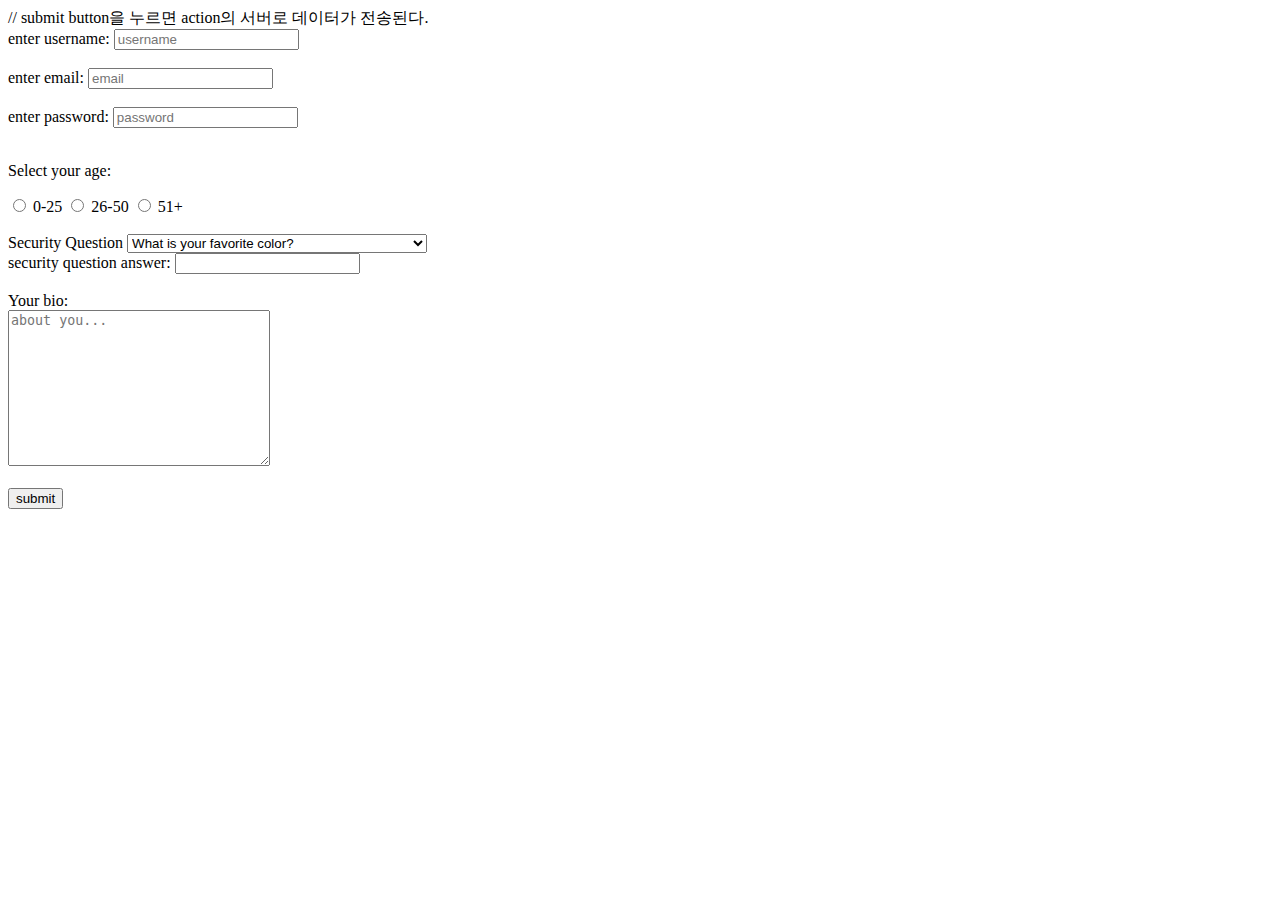
<file: 01. First_Practice/index.html>
<!DOCTYPE html>
<html>
<title>Learning HTML</title>

<head>
</head>

<body>
    // submit button을 누르면 action의 서버로 데이터가 전송된다.
    <form action="">
        <label for="username">enter username:</label>
        <input type="text" id="username" name="username" placeholder="username" required>
        <br><br>
        <label for="email">enter email:</label>
        <input type="email" id="email" name="email" placeholder="email" required>
        <br><br>
        <label for="password">enter password:</label>
        <input type="password" id="password" name="password" placeholder="password" required>
        <br><br>

        <p>Select your age:</p>
        <input type="radio" name="age" value="0-25" id="option-1">
        <label for="option-1">0-25</label>
        <input type="radio" name="age" value="26-50" id="option-2">
        <label for="option-2">26-50</label>
        <input type="radio" name="age" value="51+" id="option-3">
        <label for="option-3">51+</label>

        <br><br>
        <label for="question">Security Question</label>
        <select name="question" id="question">
            <option value="q1">What is your favorite color?</option>
            <option value="q2">If you could be a vegetabele, what it would be?</option>
        </select>

        <br>
        <label for="answer">security question answer:</label>
        <input type="text" id="answer" name="answer">

        <br><br>
        <label for="bio">Your bio:</label><br>
        <textarea name="bio" id="bio" cols="30" rows="10" placeholder="about you..."></textarea>
        <!-- We can change the size of texearea -->

        <br><br>
        <input type="submit" name="submit" value="submit">
    </form>

    <!-- 
- How to create a web form and what the 'action' attribute is for
- Seen a lot of the most common input types
        - text , email, password, radio, select, textarea
- How to use labels, the id attributes & the name attribute
- How forms are submitted and validated
     -->
</body>

</html>
</file>
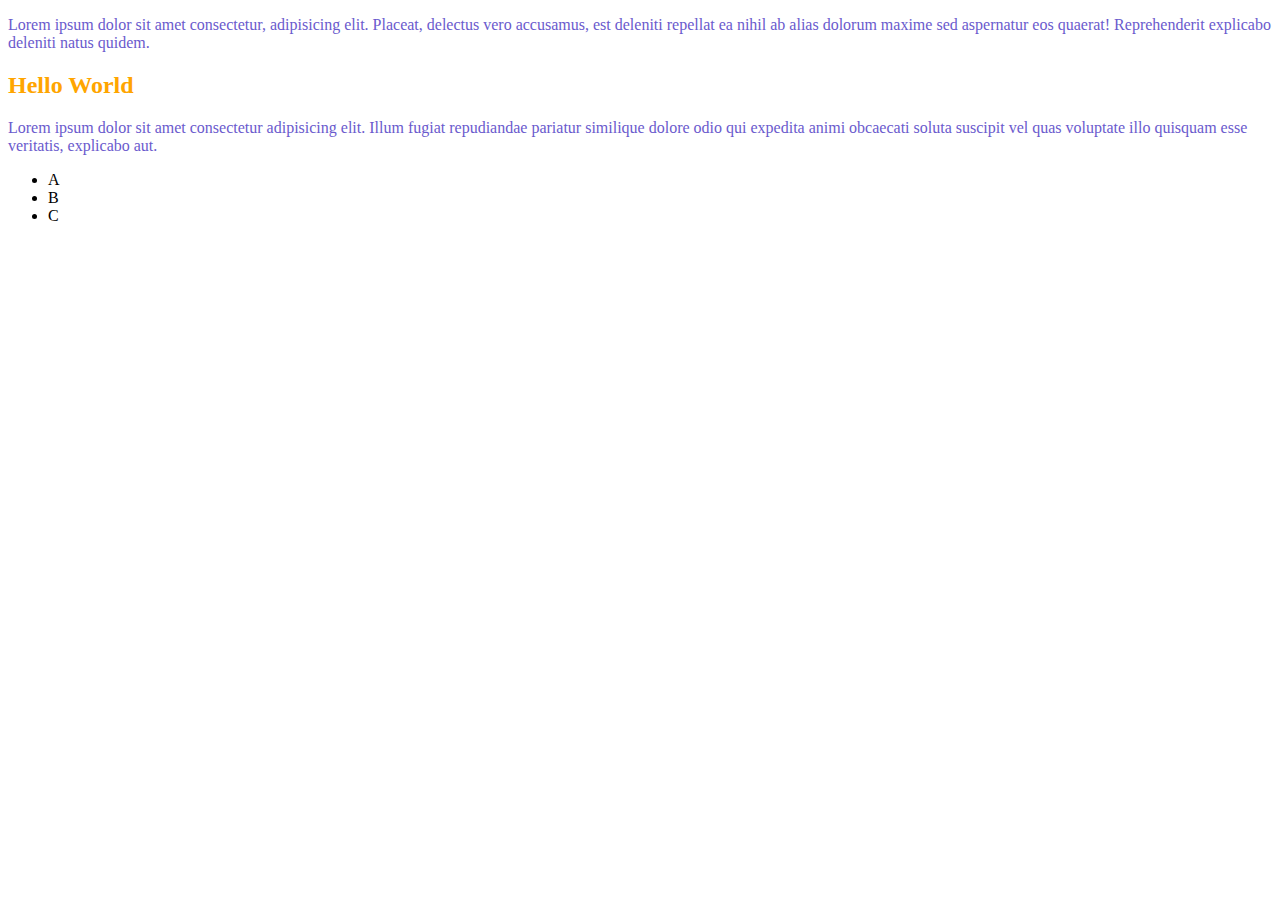
<file: 02. Second_Practice/index.html>
<!DOCTYPE html>
<html lang="en">

<head>
    <meta charset="UTF-8">
    <meta name="viewport" content="width=device-width, initial-scale=1.0">
    <meta http-equiv="X-UA-Compatible" content="ie=edge">
    <title>Document</title>
    <style>
        h2 {
            color: orange
        }

        p {
            color: slateblue;
        }
    </style>
</head>

<body>
    <p>Lorem ipsum dolor sit amet consectetur, adipisicing elit. Placeat, delectus vero accusamus, est deleniti repellat
        ea nihil ab alias dolorum maxime sed aspernatur eos quaerat! Reprehenderit explicabo deleniti natus quidem.</p>

    <div>
        <h2>Hello World</h2>
        <p>Lorem ipsum dolor sit amet consectetur adipisicing elit. Illum fugiat repudiandae pariatur similique dolore
            odio qui expedita animi obcaecati soluta suscipit vel quas voluptate illo quisquam esse veritatis, explicabo
            aut.</p>
        <ul>
            <li>A</li>
            <li>B</li>
            <li>C</li>
        </ul>
    </div>
</body>

</html>
</file>
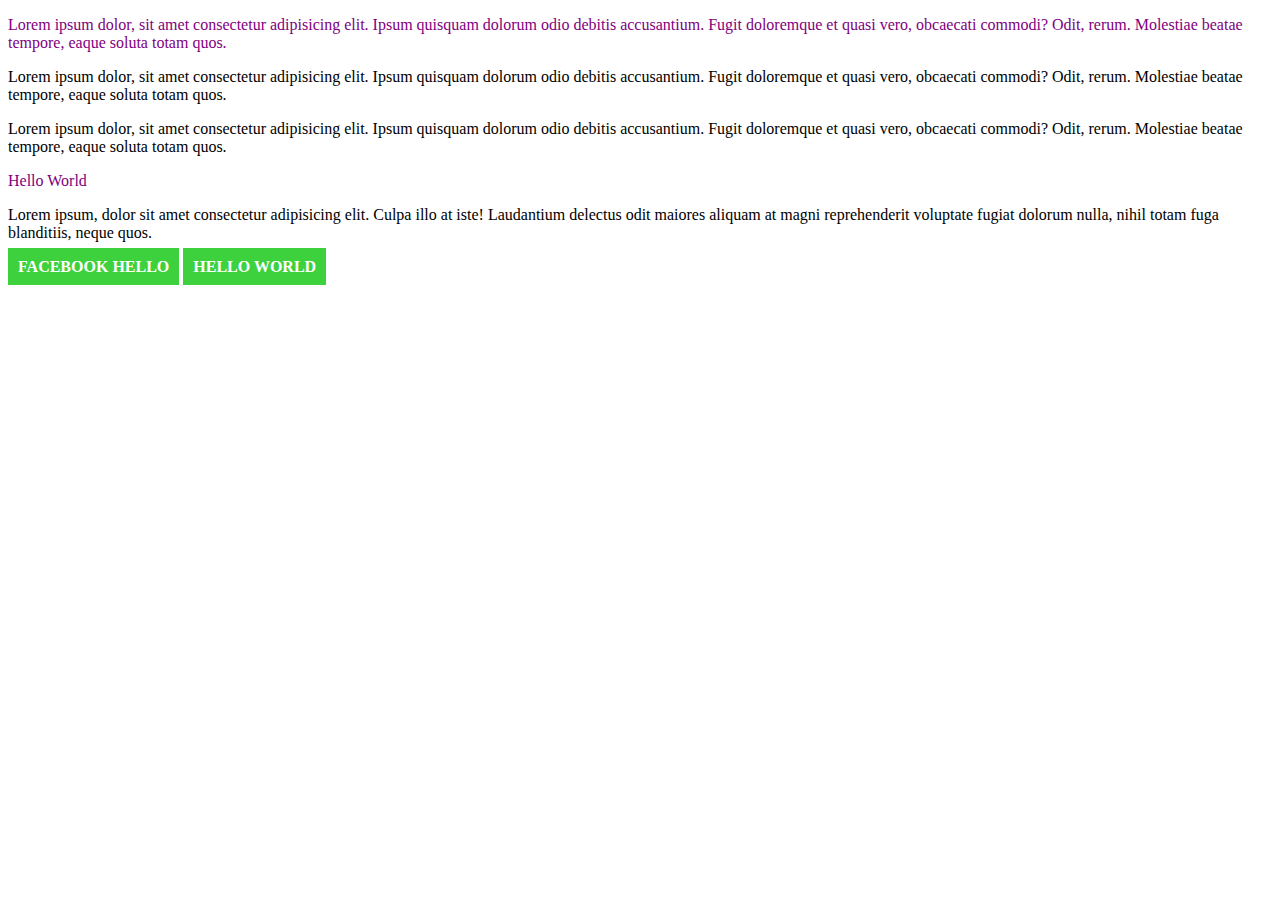
<file: 03_Third_Practice/index.html>
<!DOCTYPE html>
<html lang="en">

<head>
    <link rel="stylesheet" href="./styles.css">
    <meta charset="UTF-8">
    <meta name="viewport" content="width=device-width, initial-scale=1.0">
    <meta http-equiv="X-UA-Compatible" content="ie=edge">
    <title>Document</title>
</head>

<body>
    <!-- id cannot be reusable -->
    <div id="content">

        <p class="error">Lorem ipsum dolor, sit amet consectetur adipisicing elit. Ipsum quisquam dolorum odio debitis
            accusantium. Fugit
            doloremque et quasi vero, obcaecati commodi? Odit, rerum. Molestiae beatae tempore, eaque soluta totam quos.
        </p>
        <p class="success">Lorem ipsum dolor, sit amet consectetur adipisicing elit. Ipsum quisquam dolorum odio debitis
            accusantium. Fugit
            doloremque et quasi vero, obcaecati commodi? Odit, rerum. Molestiae beatae tempore, eaque soluta totam quos.
        </p>
        <p class="success feedback">Lorem ipsum dolor, sit amet consectetur adipisicing elit. Ipsum quisquam dolorum
            odio
            debitis accusantium. Fugit
            doloremque et quasi vero, obcaecati commodi? Odit, rerum. Molestiae beatae tempore, eaque soluta totam quos.
        </p>

        <div class="error">Hello World</div>
    </div>

    <p>Lorem ipsum, dolor sit amet consectetur adipisicing elit. Culpa illo at iste! Laudantium delectus odit maiores
        aliquam at magni reprehenderit voluptate fugiat dolorum nulla, nihil totam fuga blanditiis, neque quos.</p>

    <a href="www.facebook.com">Facebook Hello</a>
    <a href="www.google.com">Hello World</a>
</body>

</html>
</file>
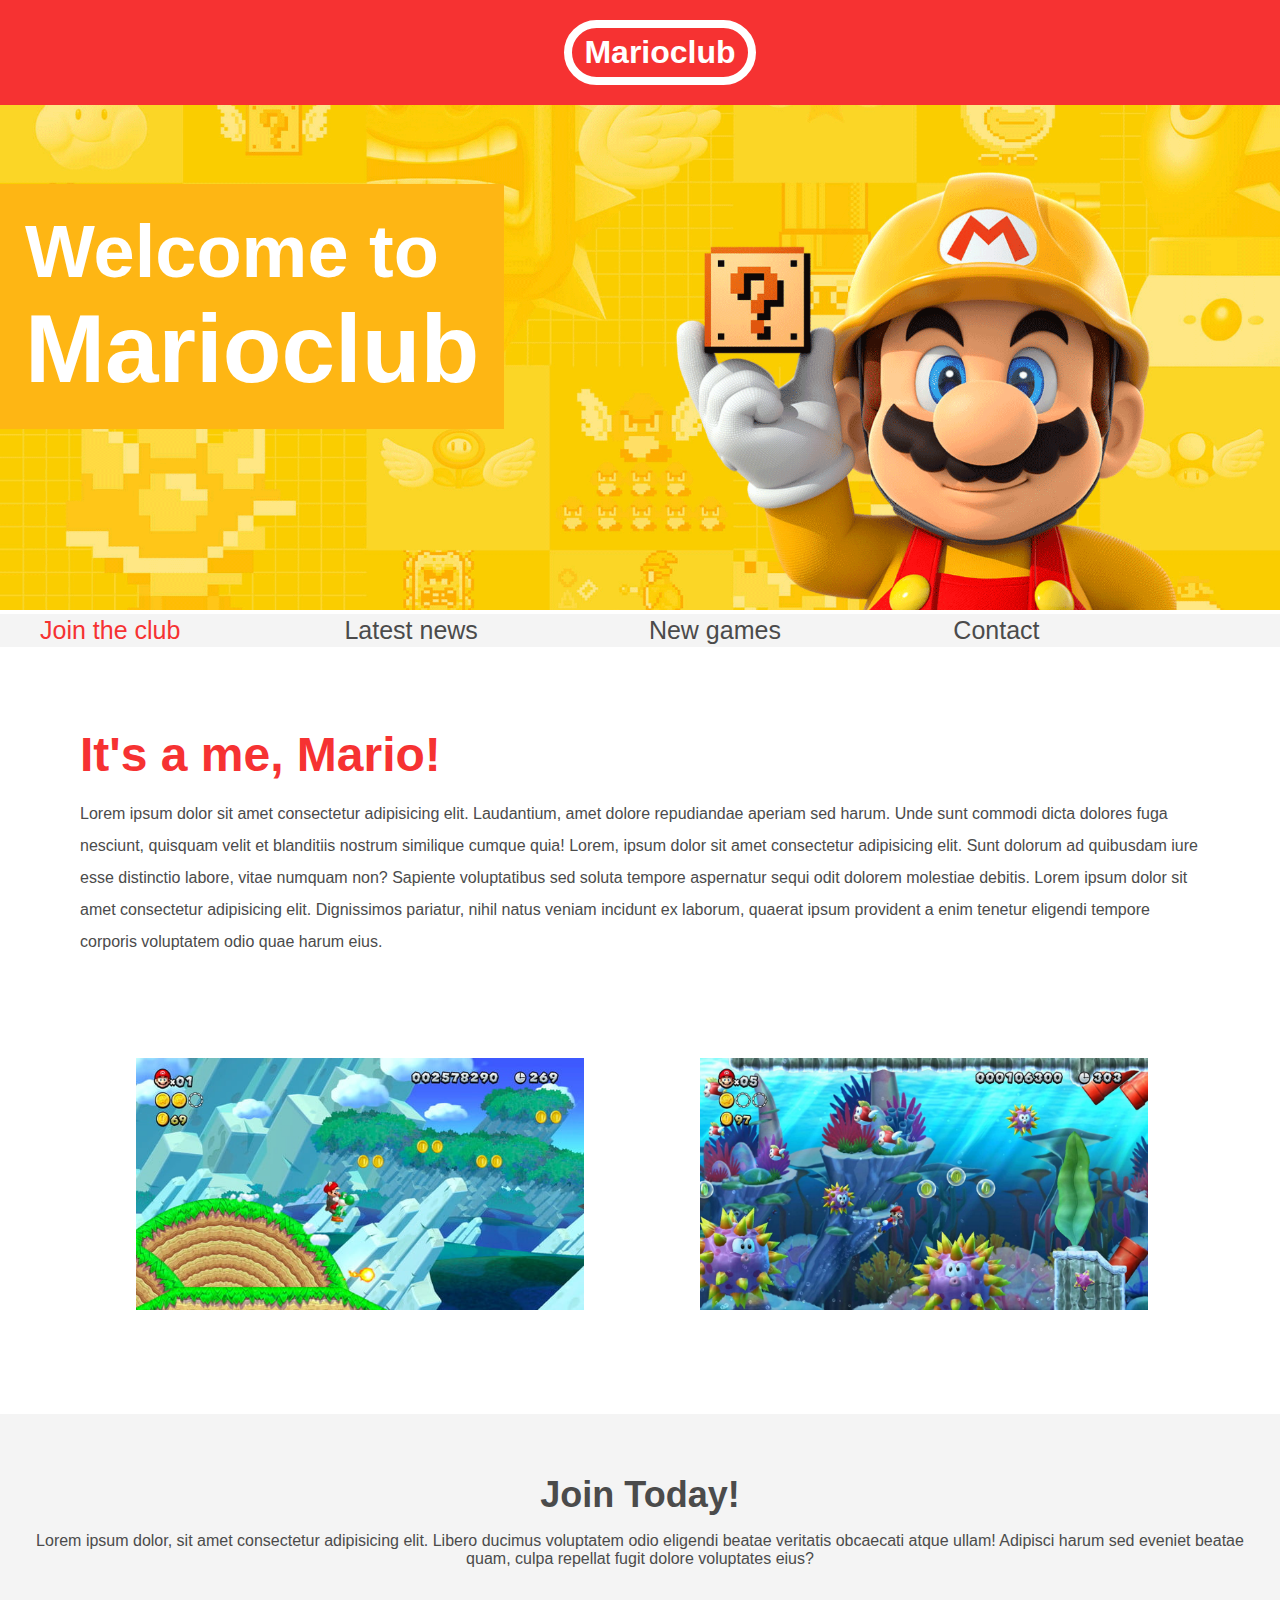
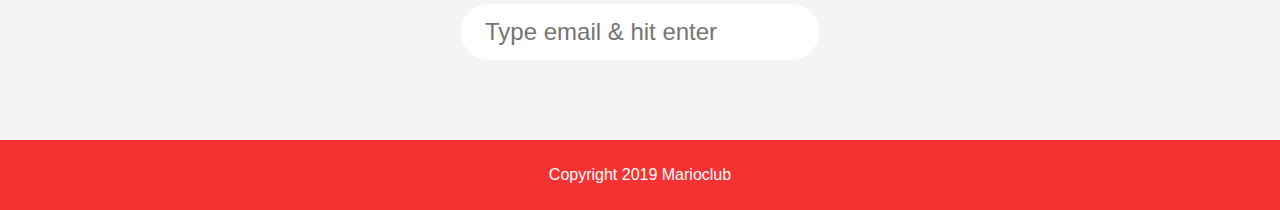
<file: 04_fourth_Practice/index.html>
<!DOCTYPE html>
<html lang="en">

<head>
    <link rel="stylesheet" href="styles.css">
    <meta charset="UTF-8">
    <meta name="viewport" content="width=device-width, initial-scale=1.0">
    <meta http-equiv="X-UA-Compatible" content="ie=edge">
    <title>Marioclub</title>
</head>

<body>
    <header>
        <h1>Marioclub</h1>
    </header>

    <section class="banner">
        <img src="img/banner.png" alt="marioclub welcome banner">
        <div class="welcome">
            <h2>Welcome to <br> <span>Marioclub</span></h2>
        </div>
    </section>

    <nav class="main-nav">
        <ul>
            <li><a href="/join.html" class="join">Join the club</a></li>
            <li><a href="/news.html">Latest news</a></li>
            <li><a href="/games.html">New games</a></li>
            <li><a href="/contact.html">Contact</a></li>
        </ul>
    </nav>

    <main>
        <article>
            <h2>It's a me, Mario!</h2>
            <p>Lorem ipsum dolor sit amet consectetur adipisicing elit. Laudantium, amet dolore repudiandae aperiam sed
                harum. Unde sunt commodi dicta dolores fuga nesciunt, quisquam velit et blanditiis nostrum similique
                cumque quia!
                Lorem, ipsum dolor sit amet consectetur adipisicing elit. Sunt dolorum ad quibusdam iure esse distinctio
                labore, vitae numquam non? Sapiente voluptatibus sed soluta tempore aspernatur sequi odit dolorem
                molestiae debitis.
                Lorem ipsum dolor sit amet consectetur adipisicing elit. Dignissimos pariatur, nihil natus veniam
                incidunt ex laborum, quaerat ipsum provident a enim tenetur eligendi tempore corporis voluptatem odio
                quae harum eius.
            </p>
            <ul class="images">
                <li><img src="img/thumb-1.png" alt="mario thumb 1"></li>
                <li><img src="img/thumb-2.png" alt="mario thumb 2"></li>
            </ul>
        </article>
    </main>

    <section class="join">
        <h2>Join Today!</h2>
        <p>Lorem ipsum dolor, sit amet consectetur adipisicing elit. Libero ducimus voluptatem odio eligendi beatae
            veritatis obcaecati atque ullam! Adipisci harum sed eveniet beatae quam, culpa repellat fugit dolore
            voluptates eius?</p>
        <form>
            <input type="email" name="email" placeholder="Type email & hit enter" required>
        </form>
    </section>

    <footer>
        <p class="copyright">Copyright 2019 Marioclub</p>
    </footer>
</body>

</html>
</file>
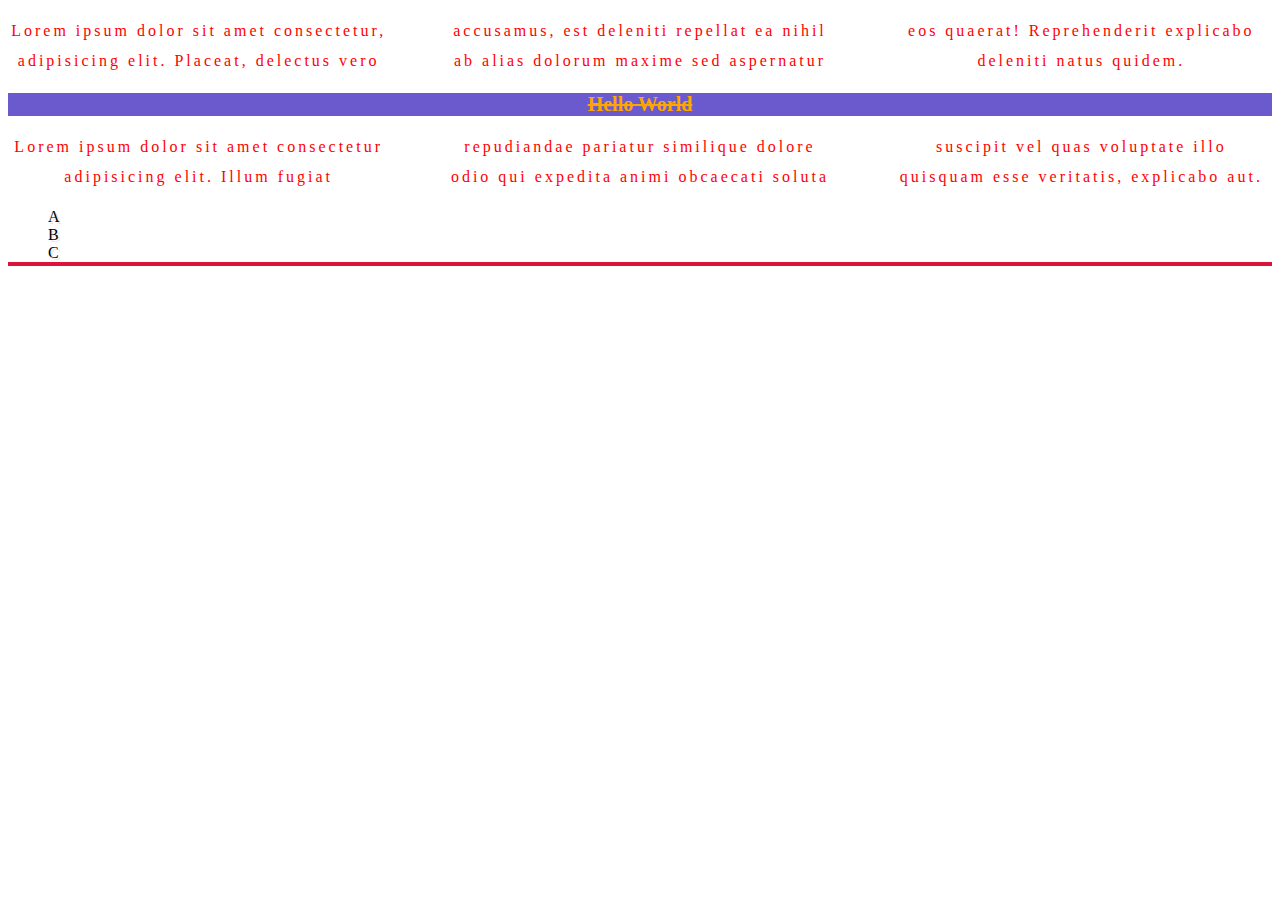
<file: 02. Second_Practice/about.html>
<!DOCTYPE html>
<html lang="en">

<head>
    <link rel="stylesheet" href="./styles.css">
    <meta charset="UTF-8">
    <meta name="viewport" content="width=device-width, initial-scale=1.0">
    <meta http-equiv="X-UA-Compatible" content="ie=edge">
    <title>Document</title>
</head>

<body>
    <p>Lorem ipsum dolor sit amet consectetur, adipisicing elit. Placeat, delectus vero accusamus, est deleniti repellat
        ea nihil ab alias dolorum maxime sed aspernatur eos quaerat! Reprehenderit explicabo deleniti natus quidem.</p>

    <div>
        <h2>Hello World</h2>
        <p>Lorem ipsum dolor sit amet consectetur adipisicing elit. Illum fugiat repudiandae pariatur similique dolore
            odio qui expedita animi obcaecati soluta suscipit vel quas voluptate illo quisquam esse veritatis, explicabo
            aut.</p>
        <ul>
            <li>A</li>
            <li>B</li>
            <li>C</li>
        </ul>
    </div>
</body>

</html>
</file>
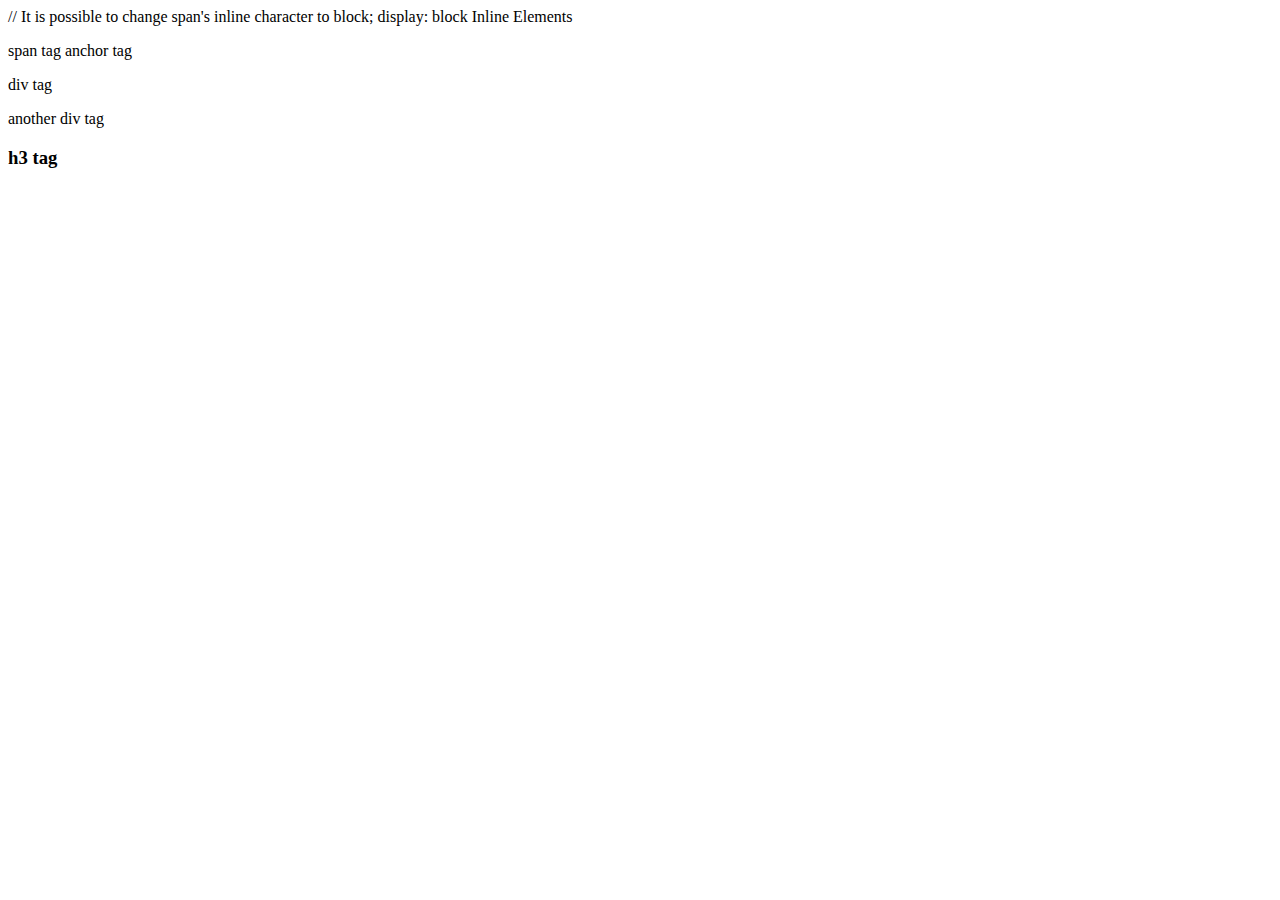
<file: 02. Second_Practice/line.html>
<!DOCTYPE html>
<html lang="en">

<head>
    <meta charset="UTF-8">
    <meta name="viewport" content="width=device-width, initial-scale=1.0">
    <meta http-equiv="X-UA-Compatible" content="ie=edge">
    <title>Document</title>
</head>

<body>
    // It is possible to change span's inline character to block; display: block
    <span>Inline Elements</span>

    <p>span tag <a>anchor tag</a></p>

    <div>
        <p>div tag</p>
        <p>another div tag</p>
    </div>

    <h3>h3 tag</h3>
</body>

</html>
</file>
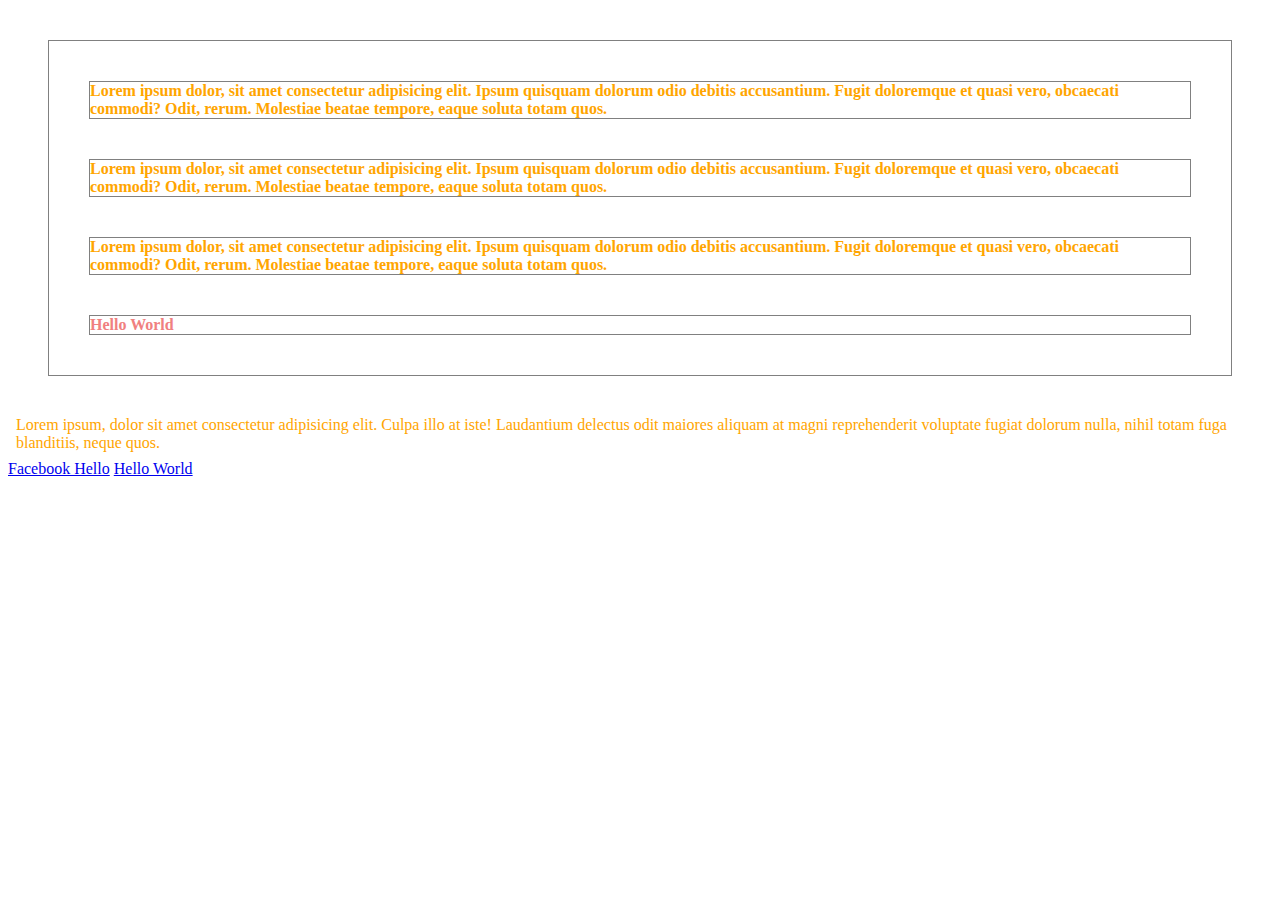
<file: 03_Third_Practice/inheritance.html>
<!DOCTYPE html>
<html lang="en">

<head>
    <link rel="stylesheet" href="./inheritnace.css">
    <meta charset="UTF-8">
    <meta name="viewport" content="width=device-width, initial-scale=1.0">
    <meta http-equiv="X-UA-Compatible" content="ie=edge">
    <title>Document</title>
</head>

<body>
    <!-- id cannot be reusable -->
    <div id="content">

        <p class="error">Lorem ipsum dolor, sit amet consectetur adipisicing elit. Ipsum quisquam dolorum odio debitis
            accusantium. Fugit
            doloremque et quasi vero, obcaecati commodi? Odit, rerum. Molestiae beatae tempore, eaque soluta totam quos.
        </p>
        <p class="success">Lorem ipsum dolor, sit amet consectetur adipisicing elit. Ipsum quisquam dolorum odio debitis
            accusantium. Fugit
            doloremque et quasi vero, obcaecati commodi? Odit, rerum. Molestiae beatae tempore, eaque soluta totam quos.
        </p>
        <p class="success feedback">Lorem ipsum dolor, sit amet consectetur adipisicing elit. Ipsum quisquam dolorum
            odio
            debitis accusantium. Fugit
            doloremque et quasi vero, obcaecati commodi? Odit, rerum. Molestiae beatae tempore, eaque soluta totam quos.
        </p>

        <div class="error">Hello World</div>
    </div>

    <p>Lorem ipsum, dolor sit amet consectetur adipisicing elit. Culpa illo at iste! Laudantium delectus odit maiores
        aliquam at magni reprehenderit voluptate fugiat dolorum nulla, nihil totam fuga blanditiis, neque quos.</p>

    <a href="www.facebook.com">Facebook Hello</a>
    <a href="www.google.com">Hello World</a>
</body>

</html>
</file>
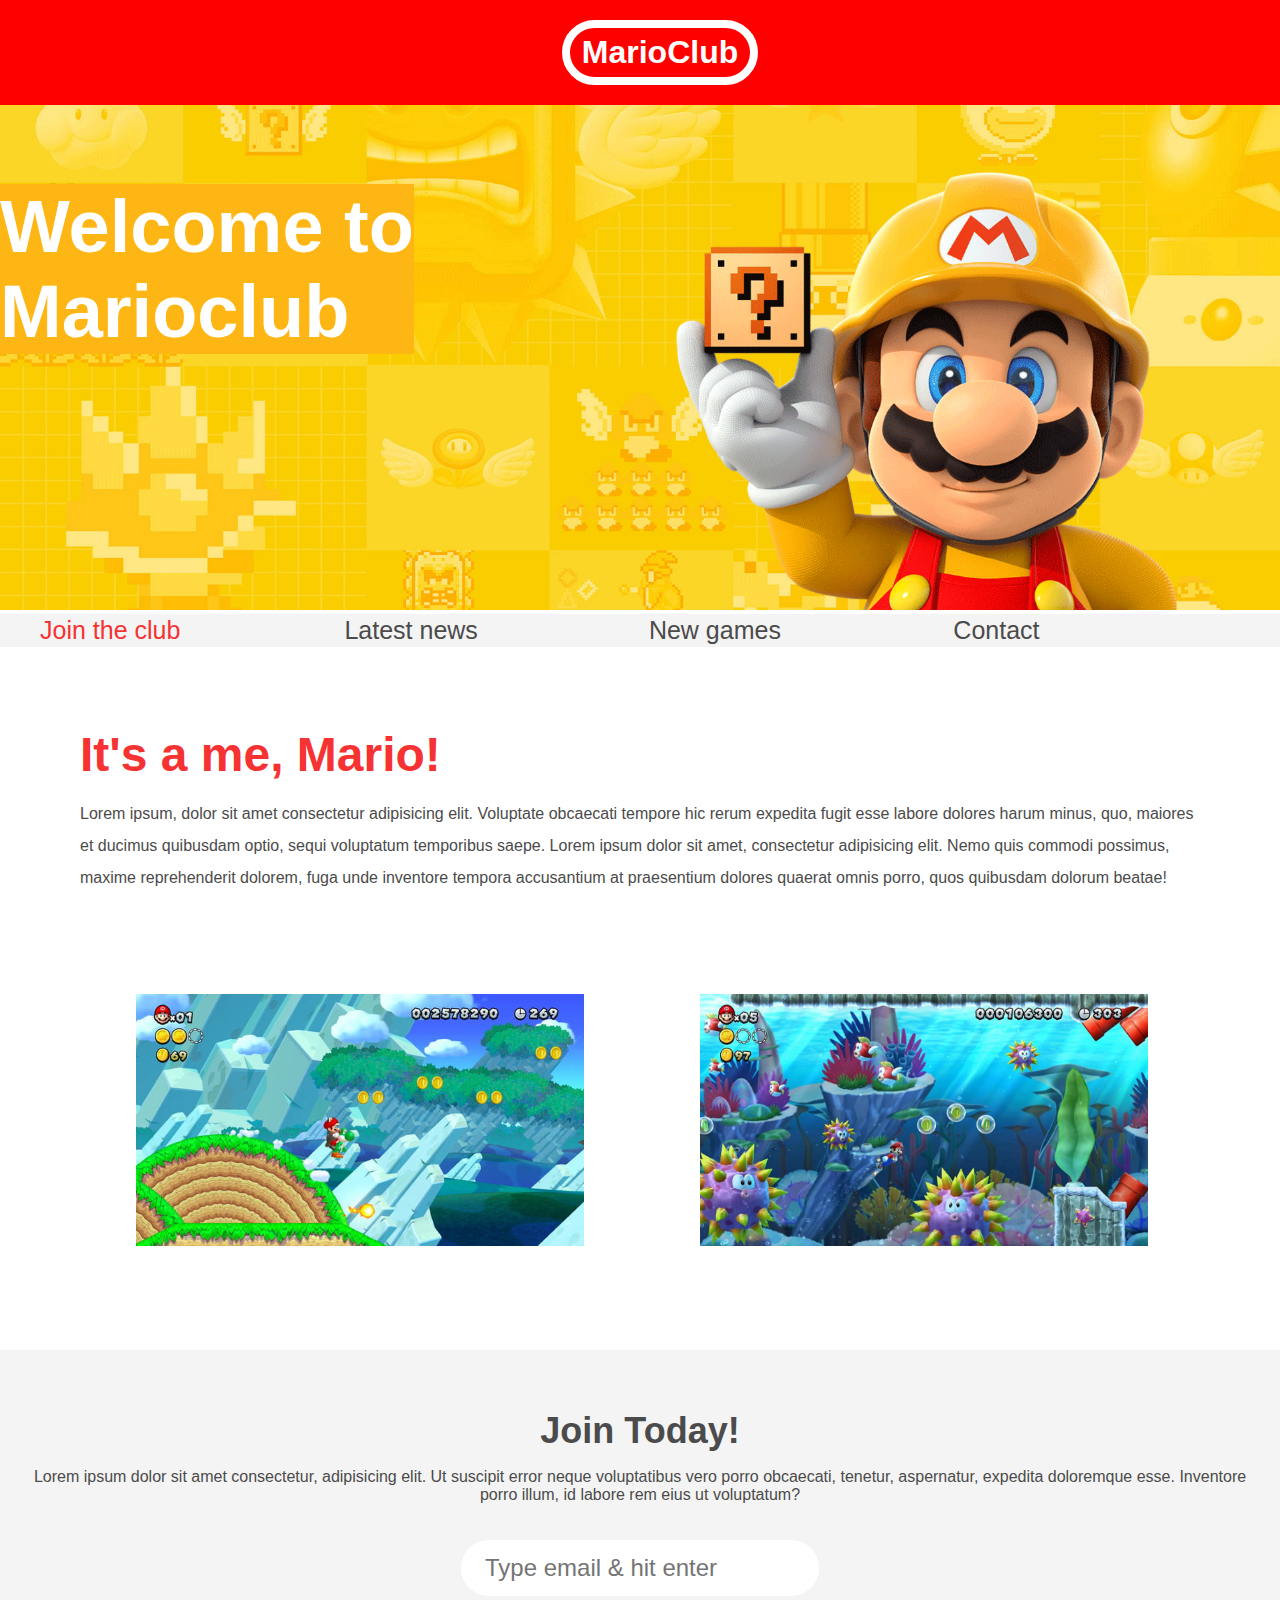
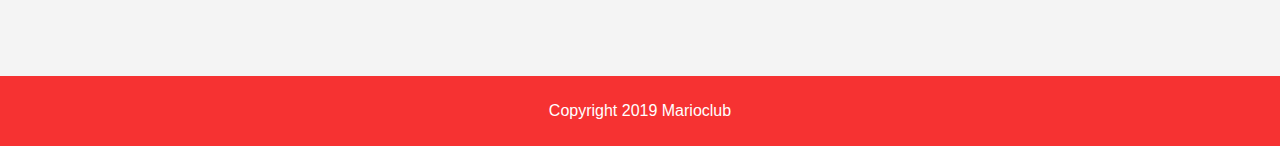
<file: 04_fourth_Practice/practice.html>
<!DOCTYPE html>
<html lang="en">

<head>
    <link rel="stylesheet" href="practice.css">
    <meta charset="UTF-8">
    <meta name="viewport" content="width=device-width, initial-scale=1.0">
    <meta http-equiv="X-UA-Compatible" content="ie=edge">
    <title>Document</title>
</head>

<body>
    <header>
        <h1>MarioClub</h1>
    </header>

    <section class="banner">
        <img src="img/banner.png" alt="marioclub welcome banner">
        <div class="welcome">
            <h2>Welcome to <br> <span>Marioclub</span></h2>
        </div>
    </section>

    <nav class="main-nav">
        <ul>
            <li><a href="/join.html" class="join">Join the club</a></li>
            <li><a href="/news.html">Latest news</a></li>
            <li><a href="/games.html">New games</a></li>
            <li><a href="/contact.html">Contact</a></li>
        </ul>
    </nav>

    <main>
        <article>
            <h2>It's a me, Mario!</h2>
            <p>
                Lorem ipsum, dolor sit amet consectetur adipisicing elit. Voluptate obcaecati tempore hic rerum expedita
                fugit esse labore dolores harum minus, quo, maiores et ducimus quibusdam optio, sequi voluptatum
                temporibus saepe.
                Lorem ipsum dolor sit amet, consectetur adipisicing elit. Nemo quis commodi possimus, maxime
                reprehenderit dolorem, fuga unde inventore tempora accusantium at praesentium dolores quaerat omnis
                porro, quos quibusdam dolorum beatae!
            </p>
            <ul class="images">
                <li><img src="img/thumb-1.png" alt="mario thumb 1"></li>
                <li><img src="img/thumb-2.png" alt="mario thumb 2"></li>
            </ul>
        </article>
    </main>

    <section class="join">
        <h2>Join Today!</h2>
        <p>Lorem ipsum dolor sit amet consectetur, adipisicing elit. Ut suscipit error neque voluptatibus vero porro
            obcaecati, tenetur, aspernatur, expedita doloremque esse. Inventore porro illum, id labore rem eius ut
            voluptatum?</p>
        <form>
            <input type="email" name="email" placeholder="Type email & hit enter" required>
        </form>
    </section>

    <footer>
        <p class="copyright">Copyright 2019 Marioclub</p>
    </footer>
</body>

</html>
</file>
<file: 03_Third_Practice/styles.css>
/* p.error {
    color: red;
}

p.success {
    color: green;
}

p.success.feedback {
    border: 1px dashed black;
}


#content {
    background-color: #ebebeb;
    padding: 20px;
} */

/* only p tag in div id="content" */
/* space가 있어야 child 로 인식함. */
div .error {
    color: purple;
}

/* particular attribute */
/* a[href] {
    background-color: #edd13e;
} */

/* particular href */
a[href="www.google.com"] {
    background-color: #3dd13d;
    color: white;
    text-decoration: none;
    font-weight: bold;
    text-transform: uppercase;
}

/* face 이라는 값 만을 포함하면 다 style 적용도 가능하다 */
a[href*="www.facebook.com"] {
    background-color: #3dd13d;
    color: white;
    text-decoration: none;
    font-weight: bold;
    text-transform: uppercase;
}


/* $를 사용하면 어떤 마지막에 .com 으로 끝나는 것 */
/* pdf 같은 것을 찾는데 되게 유용하다 */
a[href$=".com"] {
    padding: 10px;
}

/* The Cascade */
</file>
<file: 04_fourth_Practice/styles.css>
/* Web safe font */
body,
ul,
li,
h1,
h2,
a {
    margin: 0;
    padding: 0;
    font-family: arial;
}

/* header {
    background-color: #F63232;
    padding: 20px;
    text-align: center;
    position: fixed;
    width: 100%;
}
https://developers.google.com/web/updates/2012/09/Stacking-Changes-Coming-to-position-fixed-elements
현재 Welcome to Marioclub 뒤에 가려져있다. z-index를 사용해야한다.
*/

header {
    background-color: #F63232;
    padding: 20px;
    text-align: center;
    position: fixed;
    width: 100%;
    z-index: 1;
    /* The z-index property specifies the stack order of an element.
    An element with greater stack order is always in front of an element with a lower stack order.*/
    top: 0;
    left: 0;
}

header h1 {
    color: white;
    border: 8px solid white;
    padding: 6px 12px;
    display: inline-block;
    border-radius: 36px;
}

.banner {
    position: relative;
}

.banner img {
    max-width: 100%;
}

/* .banner .welcome {
    position: absolute;
    left: 0;
    top: 200px;
} */
.banner .welcome {
    background-color: #FEB614;
    color: white;
    position: absolute;
    left: 0;
    top: 30%;
    padding: 25px;
}

.banner h2 {
    font-size: 74px;
}

/* 1.3 * parents' font-size */
.banner h2 span {
    font-size: 1.3em;
}

nav {
    background-color: #F4F4F4;
    padding: 2px;
    position: sticky;
    top: 104px;
}

/* 요게 없으면 100% 이상 이라서 */
nav ul {
    white-space: nowrap;
    max-width: 1200px;
    margin: 0 auto;
}

nav li {
    width: 25%;
    display: inline-block;
    font-size: 25px;
}

nav li a {
    text-decoration: none;
    color: #4B4B4B;
}

nav li a.join {
    color: #F63232;
}

main {
    max-width: 100%;
    width: 1200px;
    margin: 80px auto;
    padding: 0 40px;
    box-sizing: border-box;
    /* Total 100% include padding */
}

article h2 {
    color: #F63232;
    font-size: 48px;
}

article p {
    /*  */
    line-height: 2em;
    color: #4B4B4B;
}

.images {
    text-align: center;
    margin: 80px 0;
    white-space: nowrap;
}

.images li {
    display: inline-block;
    width: 40%;
    margin: 20px 5%;
}

.images li img {
    /* 부모의 40%의 100% */
    /* 하나당 40 + 40 + 5  */
    max-width: 100%;
}

section.join {
    background: #F4F4F4;
    text-align: center;
    padding: 60px 20px;
    color: #4B4B4B;
}

.join h2 {
    font-size: 36px;
}

form input {
    margin: 20px 0;
    padding: 10px 20px;
    font-size: 24px;
    border-radius: 28px;
    border: 4px solid white;
}

footer {
    background: #F63232;
    color: white;
    padding: 10px;
    text-align: center;
}
</file>
<file: 02. Second_Practice/styles.css>
h2 {
    color: orange;
    background-color: slateblue;
    font-size: 20px;
    text-decoration: line-through;
    text-align: center;
}

p {
    color: red;
    text-align: center;
    line-height: 30px;
    letter-spacing: 3px;
    column-count: 3;
    column-gap: 60px;
}

ul {
    /* border-width: 4px;
    border-style: solid;
    border-color: crimson; */
    /* border: 4px solid crimson; */
    border-bottom: 4px solid crimson;
}

li {
    /* list-style-type: square; */
    list-style-type: none;
    text-shadow: 2px 2px #E9E9E9;
}
</file>
<file: 03_Third_Practice/inheritnace.css>
/* not every style is inherited, such as border, margin */
div {
    color: lightcoral;
    font-weight: bold;
    border: 1px solid grey;
    margin: 40px;
}

/* 만약에 border와 margin 등 by default로 inherit 되지 않는 요소를 상속하고 싶을때 */
/* 만약에 color와 같이 상속됨에도 불구하고 p tag 자체에 color를 따로 제공하면 따로 제공된 color가 적용된다. */
p {
    border: inherit;
    margin: inherit;
    color: crimson;
}

/* 마지막에 선언된 style을 적용한다. 
만약에 위의 코드가
div p {
    color: crimson 
}

인 경우 비록 orange가 마지막에 선언된 style 임에도 불구하고 더 specific 한
crimson이 적용된다.
*/
p {
    color: orange;
}
</file>
<file: 04_fourth_Practice/practice.css>
body,
ul,
li,
h1,
h2,
a {
    margin: 0;
    padding: 0;
    font-family: arial;
}


header {
    background-color: red;
    text-align: center;
    position: fixed;
    width: 100%;
    padding: 20px;
    z-index: 1;
    color: white;
    top: 0;
    left: 0;
}

header h1 {
    border: 8px solid white;
    display: inline-block;
    padding: 6px 12px;
    border-radius: 36px;
    color: white;
}

.banner {
    position: relative;
}

.banner img {
    width: 100%;
}

.banner .welcome {
    background-color: #FEB614;
    color: white;
    position: absolute;
    left: 0;
    top: 30%;
}

.banner h2 {
    font-size: 74px;
}

nav {
    background-color: #F4F4F4;
    padding: 2px;
    position: sticky;
    top: 104px;
}

nav ul {
    white-space: nowrap;
    max-width: 1200px;
    margin: 0 auto;
}

nav li {
    /* 1200 = 100%, 300 = 25% */
    width: 25%;
    display: inline-block;
    font-size: 25px;
}

nav li a {
    text-decoration: none;
    color: #4B4B4B;
}

nav li a.join {
    color: #F63232;
}

main {
    max-width: 100%;
    width: 1200px;
    margin: 80px auto;
    padding: 0 40px;
    box-sizing: border-box;
}

article h2 {
    color: #F63232;
    font-size: 48px;
}

article p {
    /* by default * 2 */
    line-height: 2em;
    color: #4B4B4B
}

.images {
    text-align: center;
    margin: 80px 0;
    white-space: nowrap;
}

.images li {
    display: inline-block;
    width: 40%;
    margin: 20px 5%;
}

.images li img {
    /* 부모가 40% = 자식의 100% */
    max-width: 100%;
}

section.join {
    background: #F4F4F4;
    text-align: center;
    padding: 60px 20px;
    color: #4B4B4B;
}

.join h2 {
    font-size: 36px;
}

form input {
    margin: 20px 0;
    padding: 10px 20px;
    font-size: 24px;
    border-radius: 28px;
    border: 4px solid white;
}

footer {
    background: #F63232;
    color: white;
    padding: 10px;
    text-align: center;
}
</file>
